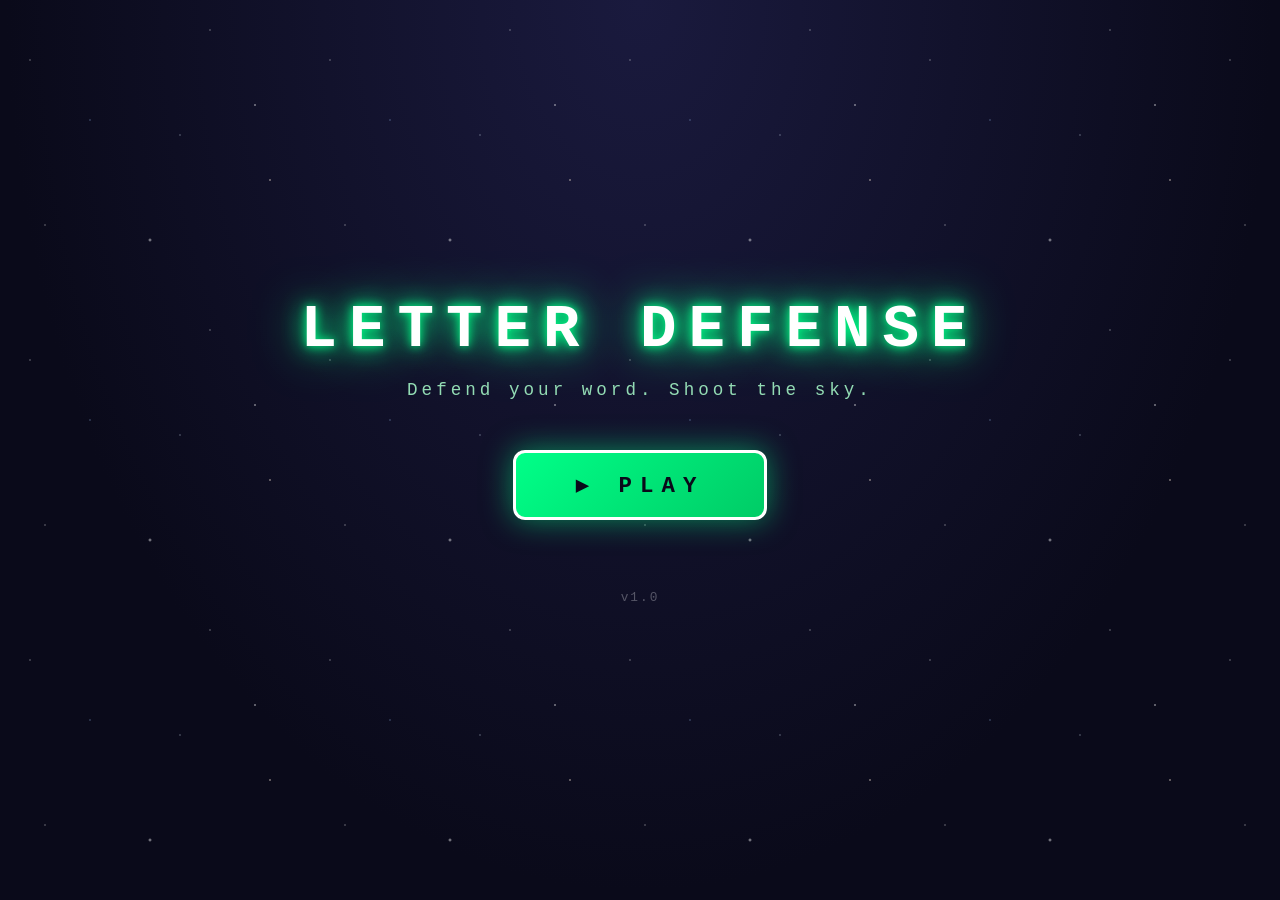
<file: index.html>
<!DOCTYPE html>
<html lang="en">
<head>
    <meta charset="UTF-8">
    <meta name="viewport" content="width=device-width, initial-scale=1.0">
    <title>Letter Defense</title>
    <style>
        *, *::before, *::after { box-sizing: border-box; }

        body {
            margin: 0;
            padding: 10px;
            display: flex;
            flex-direction: column;
            align-items: center;
            min-height: 100vh;
            background: radial-gradient(ellipse at top, #1a1a3e 0%, #0a0a1a 70%);
            font-family: 'Courier New', monospace;
            color: #fff;
            overflow-x: hidden;
        }

        body::before {
            content: '';
            position: fixed;
            inset: 0;
            z-index: 0;
            pointer-events: none;
            background-image:
                radial-gradient(1px 1px at 10% 20%, #fff, transparent),
                radial-gradient(1px 1px at 30% 40%, #aaccff, transparent),
                radial-gradient(2px 2px at 50% 80%, #fff, transparent),
                radial-gradient(1px 1px at 70% 10%, #fff, transparent),
                radial-gradient(1.5px 1.5px at 90% 60%, #ffeedd, transparent),
                radial-gradient(1px 1px at 15% 75%, #fff, transparent),
                radial-gradient(1px 1px at 60% 45%, #ddeeff, transparent),
                radial-gradient(1.5px 1.5px at 85% 35%, #fff, transparent);
            background-size: 300px 300px;
            opacity: 0.65;
            animation: star-drift 40s linear infinite;
        }

        @keyframes star-drift {
            from { background-position: 0 0; }
            to   { background-position: 0 300px; }
        }

        #gameContainer {
            position: relative;
            z-index: 1;
            text-align: center;
            width: 100%;
            display: flex;
            flex-direction: column;
            align-items: center;
        }

        button {
            background: #00ff88;
            color: #1a1a2e;
            border: none;
            padding: 12px 24px;
            font-size: 1.1em;
            font-family: 'Courier New', monospace;
            font-weight: bold;
            cursor: pointer;
            margin: 6px;
            border-radius: 8px;
            transition: all 0.25s;
        }

        button:hover {
            background: #00cc6e;
            transform: scale(1.05);
            box-shadow: 0 0 20px #00ff88;
        }

        button:disabled {
            background: #555;
            cursor: not-allowed;
            transform: none;
            box-shadow: none;
        }

        /* ============ Title / Lobby ============ */

        #titleScreen {
            min-height: calc(100vh - 20px);
            display: flex;
            flex-direction: column;
            align-items: center;
            justify-content: center;
            text-align: center;
            padding: 40px 20px;
        }

        .brand { margin-bottom: 20px; }

        .game-title {
            font-size: 3.8em;
            margin: 0;
            color: #fff;
            letter-spacing: 12px;
            font-weight: bold;
            text-shadow:
                0 0 10px #00ff88,
                0 0 25px #00ff88,
                0 0 50px #00ff88;
            animation: title-glow 3s ease-in-out infinite;
        }

        @keyframes title-glow {
            0%, 100% { text-shadow: 0 0 10px #00ff88, 0 0 25px #00ff88, 0 0 50px #00ff88; }
            50%      { text-shadow: 0 0 20px #00ff88, 0 0 40px #00ff88, 0 0 80px #00ff88; }
        }

        .game-tagline {
            color: #aaffcc;
            letter-spacing: 4px;
            font-size: 1.1em;
            margin: 16px 0 0;
            opacity: 0.85;
        }

        .mega-btn {
            font-size: 1.4em;
            padding: 18px 60px;
            letter-spacing: 8px;
            background: linear-gradient(135deg, #00ff88, #00cc66);
            color: #0a0a1a;
            border: 3px solid #fff;
            border-radius: 12px;
            cursor: pointer;
            box-shadow: 0 0 30px rgba(0, 255, 136, 0.5);
            animation: mega-pulse 2.2s ease-in-out infinite;
            margin: 30px 0;
            font-family: 'Courier New', monospace;
            font-weight: bold;
            transition: transform 0.2s;
        }

        .mega-btn:hover { transform: scale(1.08); }

        @keyframes mega-pulse {
            0%, 100% { box-shadow: 0 0 30px rgba(0, 255, 136, 0.5); }
            50%      { box-shadow: 0 0 55px rgba(0, 255, 136, 0.95); }
        }

        .title-footer {
            color: #556;
            font-size: 0.8em;
            letter-spacing: 2px;
            margin-top: 40px;
        }

        /* ============ Screen Header ============ */

        #worldSelectScreen,
        #levelSelectScreen {
            flex-direction: column;
            align-items: center;
            width: 100%;
            padding: 20px 10px;
        }

        .screen-header {
            display: flex;
            align-items: center;
            justify-content: space-between;
            width: 100%;
            max-width: 720px;
            margin: 10px 0 14px;
            gap: 12px;
        }

        .back-btn {
            background: rgba(0, 0, 0, 0.4);
            border: 1px solid rgba(0, 255, 136, 0.5);
            color: #00ff88;
            padding: 8px 14px;
            border-radius: 6px;
            cursor: pointer;
            font-family: 'Courier New', monospace;
            font-size: 0.85em;
            letter-spacing: 2px;
            margin: 0;
            font-weight: bold;
        }

        .back-btn:hover {
            background: rgba(0, 255, 136, 0.15);
            transform: none;
            box-shadow: none;
        }

        .section-title {
            color: #fff;
            font-size: 1.5em;
            margin: 0;
            letter-spacing: 6px;
            text-shadow: 0 0 12px #00ff88;
        }

        .section-subtitle {
            color: #aaa;
            letter-spacing: 2px;
            margin: 0 0 22px;
            font-size: 0.95em;
        }

        .header-spacer { min-width: 90px; }

        /* ============ World Select ============ */

        .world-grid {
            display: grid;
            grid-template-columns: repeat(auto-fit, minmax(200px, 1fr));
            gap: 16px;
            width: 100%;
            max-width: 720px;
            padding: 0 10px;
        }

        .world-card {
            background: rgba(0, 0, 0, 0.65);
            border: 3px solid var(--accent, #00ff88);
            border-radius: 14px;
            padding: 22px 14px;
            color: #fff;
            font-family: 'Courier New', monospace;
            cursor: pointer;
            transition: all 0.25s;
            display: flex;
            flex-direction: column;
            align-items: center;
            gap: 10px;
            min-height: 210px;
            margin: 0;
            font-size: 1em;
        }

        .world-card:not(:disabled):hover {
            transform: translateY(-6px);
            box-shadow: 0 8px 30px var(--accent, #00ff88);
            background: rgba(0, 0, 0, 0.85);
        }

        .world-card.locked {
            opacity: 0.5;
            border-color: #444;
            cursor: not-allowed;
            background: rgba(0, 0, 0, 0.4);
        }

        .world-card.locked:hover {
            transform: none;
            box-shadow: none;
        }

        .world-icon {
            font-size: 3.2em;
            line-height: 1;
            filter: drop-shadow(0 0 10px var(--accent, #00ff88));
        }

        .world-name {
            font-size: 1.25em;
            font-weight: bold;
            color: var(--accent, #00ff88);
            letter-spacing: 3px;
            text-transform: uppercase;
        }

        .world-subtitle {
            font-size: 0.85em;
            color: #aaa;
            letter-spacing: 1px;
            line-height: 1.4;
        }

        .world-progress {
            margin-top: auto;
            font-size: 1em;
            color: #ffd700;
            letter-spacing: 2px;
            font-weight: bold;
        }

        .world-card.completed .world-progress::before { content: '✓ '; }

        /* ============ Level Select ============ */

        .level-grid {
            display: grid;
            grid-template-columns: repeat(auto-fit, minmax(90px, 120px));
            justify-content: center;
            gap: 10px;
            width: 100%;
            max-width: 600px;
            padding: 0 10px;
        }

        .level-btn {
            padding: 14px 6px;
            font-size: 1em;
            display: flex;
            flex-direction: column;
            align-items: center;
            justify-content: center;
            gap: 4px;
            border: 2px solid transparent;
            transition: all 0.25s;
            margin: 0;
            min-height: 84px;
        }

        .level-icon {
            font-size: 1.6em;
            line-height: 1;
            font-weight: bold;
        }

        .level-word {
            font-size: 0.7em;
            letter-spacing: 1px;
            opacity: 0.85;
        }

        .level-btn.completed {
            background: linear-gradient(135deg, #00ff88 0%, #00cc66 100%);
            color: #1a1a2e;
            border-color: #ffd700;
        }

        .level-btn.completed .level-icon {
            color: #ffd700;
            text-shadow: 0 0 6px rgba(255, 215, 0, 0.6);
        }

        .level-btn.current {
            background: #00ff88;
            color: #1a1a2e;
            border-color: #fff;
            animation: level-pulse 1.6s ease-in-out infinite;
        }

        @keyframes level-pulse {
            0%, 100% { box-shadow: 0 0 0 0 rgba(0, 255, 136, 0.7); transform: scale(1); }
            50%      { box-shadow: 0 0 20px 6px rgba(0, 255, 136, 0.4); transform: scale(1.05); }
        }

        .level-btn.locked {
            background: #2a2a3a;
            color: #666;
            border-color: #3a3a4a;
            cursor: not-allowed;
        }

        .level-btn.locked:hover {
            background: #2a2a3a;
            transform: none;
            box-shadow: none;
        }

        .level-btn.locked .level-word { opacity: 0.4; }

        .instructions {
            margin: 26px 0 8px;
            line-height: 1.8;
            color: #778;
            font-size: 0.9em;
            letter-spacing: 1px;
        }

        /* ============ Game Screen ============ */

        canvas {
            border: 3px solid #00ff88;
            border-radius: 10px;
            background: #0a0a1a;
            box-shadow: 0 0 30px rgba(0, 255, 136, 0.3);
            display: block;
            max-width: 95vw;
            max-height: calc(100vh - 180px);
            aspect-ratio: 600 / 450;
            height: auto;
            cursor: crosshair;
        }

        #gameScreen {
            display: flex;
            flex-direction: column;
            align-items: center;
        }

        .hud-compact {
            display: flex;
            justify-content: center;
            gap: 10px;
            margin-bottom: 10px;
            flex-wrap: wrap;
        }

        .hud-chip {
            background: rgba(0, 0, 0, 0.5);
            border: 1px solid rgba(0, 255, 136, 0.35);
            padding: 5px 14px;
            border-radius: 999px;
            font-size: 0.9em;
            color: #9fe9c3;
            letter-spacing: 1px;
            display: inline-flex;
            align-items: center;
            gap: 6px;
        }

        .hud-chip strong {
            color: #fff;
            font-weight: bold;
            min-width: 2ch;
            text-align: right;
            display: inline-block;
        }

        #wordDisplay {
            display: flex;
            justify-content: center;
            gap: 6px;
            margin-bottom: 12px;
            min-height: 50px;
        }

        .letter-tile {
            width: 38px;
            height: 46px;
            border-radius: 6px;
            display: flex;
            align-items: center;
            justify-content: center;
            font-size: 1.6em;
            font-weight: bold;
            font-family: 'Courier New', monospace;
            border: 2px solid rgba(0, 255, 136, 0.3);
            background: rgba(0, 0, 0, 0.4);
            color: rgba(255, 255, 255, 0.2);
            transition: all 0.25s;
        }

        .letter-tile.defeated {
            border-color: #ff4444;
            background: rgba(255, 68, 68, 0.25);
            color: #ff4444;
            box-shadow: 0 0 15px rgba(255, 68, 68, 0.6);
            animation: tile-land 0.45s;
        }

        @keyframes tile-land {
            0%   { transform: scale(1.5); box-shadow: 0 0 40px #ff4444; }
            60%  { transform: scale(0.9); }
            100% { transform: scale(1); box-shadow: 0 0 15px rgba(255, 68, 68, 0.6); }
        }

        .canvas-wrap {
            position: relative;
            display: inline-block;
            line-height: 0;
        }

        .pause-float {
            position: absolute;
            top: 12px;
            right: 12px;
            width: 42px;
            height: 42px;
            padding: 0;
            margin: 0;
            border-radius: 50%;
            background: rgba(0, 0, 0, 0.65);
            border: 2px solid #00ff88;
            color: #00ff88;
            font-size: 1.2em;
            line-height: 1;
            cursor: pointer;
            display: flex;
            align-items: center;
            justify-content: center;
            z-index: 10;
            transition: all 0.2s;
            font-family: 'Courier New', monospace;
        }

        .pause-float:hover {
            background: rgba(0, 255, 136, 0.25);
            transform: scale(1.1);
            box-shadow: 0 0 15px #00ff88;
        }

        /* ============ Pause Overlay ============ */

        #pauseOverlay {
            position: fixed;
            inset: 0;
            background: rgba(0, 0, 0, 0.8);
            display: none;
            align-items: center;
            justify-content: center;
            z-index: 100;
        }

        #pauseOverlay.active { display: flex; }

        .pause-panel {
            background: rgba(0, 0, 0, 0.95);
            padding: 30px 40px;
            border-radius: 15px;
            border: 3px solid #00ff88;
            text-align: center;
            min-width: 280px;
        }

        .pause-panel h2 {
            color: #00ff88;
            margin: 0 0 15px;
            font-size: 2em;
            text-shadow: 0 0 10px #00ff88;
            letter-spacing: 4px;
        }

        .pause-panel button {
            display: block;
            width: 100%;
            margin: 8px 0;
        }

        /* ============ Game Over ============ */

        #gameOverScreen {
            background: rgba(0, 0, 0, 0.85);
            padding: 30px 40px;
            border-radius: 15px;
            border: 3px solid #00ff88;
            max-width: 500px;
            margin: 40px auto;
        }

        #resultTitle {
            font-size: 2.4em;
            margin: 0 0 12px;
            letter-spacing: 6px;
            text-shadow: 0 0 15px currentColor;
        }

        #finalStats {
            margin: 20px 0;
            font-size: 1.1em;
            line-height: 1.8;
        }

        .unlock {
            color: #ffd700;
            font-size: 1.1em;
            margin: 15px 0;
            text-shadow: 0 0 10px #ffd700;
        }
    </style>
</head>
<body>
    <div id="gameContainer">
        <!-- Title / Lobby -->
        <div id="titleScreen">
            <div class="brand">
                <h1 class="game-title">LETTER DEFENSE</h1>
                <p class="game-tagline">Defend your word. Shoot the sky.</p>
            </div>
            <button class="mega-btn" onclick="showWorldSelect()">▶ PLAY</button>
            <div class="title-footer">v1.0</div>
        </div>

        <!-- World Select -->
        <div id="worldSelectScreen" style="display: none;">
            <div class="screen-header">
                <button class="back-btn" onclick="showTitleScreen()">← TITLE</button>
                <h2 class="section-title">SELECT WORLD</h2>
                <div class="header-spacer"></div>
            </div>
            <div id="worldGrid" class="world-grid"></div>
        </div>

        <!-- Level Select -->
        <div id="levelSelectScreen" style="display: none;">
            <div class="screen-header">
                <button class="back-btn" onclick="showWorldSelect()">← WORLDS</button>
                <h2 class="section-title" id="levelSelectTitle">WORLD</h2>
                <div class="header-spacer"></div>
            </div>
            <p class="section-subtitle" id="levelSelectSubtitle"></p>
            <div id="levelGrid" class="level-grid"></div>
            <div class="instructions">
                Move mouse to aim, click to shoot — or ← → arrows + SPACE<br>
                Destroy falling letters before they spell the target word
            </div>
        </div>

        <!-- Game -->
        <div id="gameScreen" style="display: none;">
            <div class="hud-compact">
                <span class="hud-chip" id="currentLevel">Level 1</span>
                <span class="hud-chip">⏱ <strong id="timer">60</strong>s</span>
                <span class="hud-chip">★ <strong id="score">0</strong></span>
            </div>
            <div id="wordDisplay"></div>
            <div class="canvas-wrap">
                <canvas id="gameCanvas" width="600" height="450"></canvas>
                <button id="pauseBtn" class="pause-float" onclick="togglePause()" title="Pause (Esc)">⏸</button>
            </div>
        </div>

        <!-- Pause Overlay -->
        <div id="pauseOverlay">
            <div class="pause-panel">
                <h2>PAUSED</h2>
                <button onclick="togglePause()">RESUME</button>
                <button onclick="restartFromPause()">RESTART LEVEL</button>
                <button onclick="quitToMenu()">MAIN MENU</button>
            </div>
        </div>

        <!-- Game Over -->
        <div id="gameOverScreen" style="display: none;">
            <h1 id="resultTitle"></h1>
            <div id="finalStats"></div>
            <div id="unlockMessage" class="unlock"></div>
            <button onclick="backToLevelSelect()">LEVEL SELECT</button>
            <button onclick="restartGame()">PLAY AGAIN</button>
            <button id="nextLevelBtn" onclick="nextLevel()" style="display:none;">NEXT LEVEL</button>
        </div>
    </div>
    <script src="mainGame.js"></script>
</body>
</html>
</file>
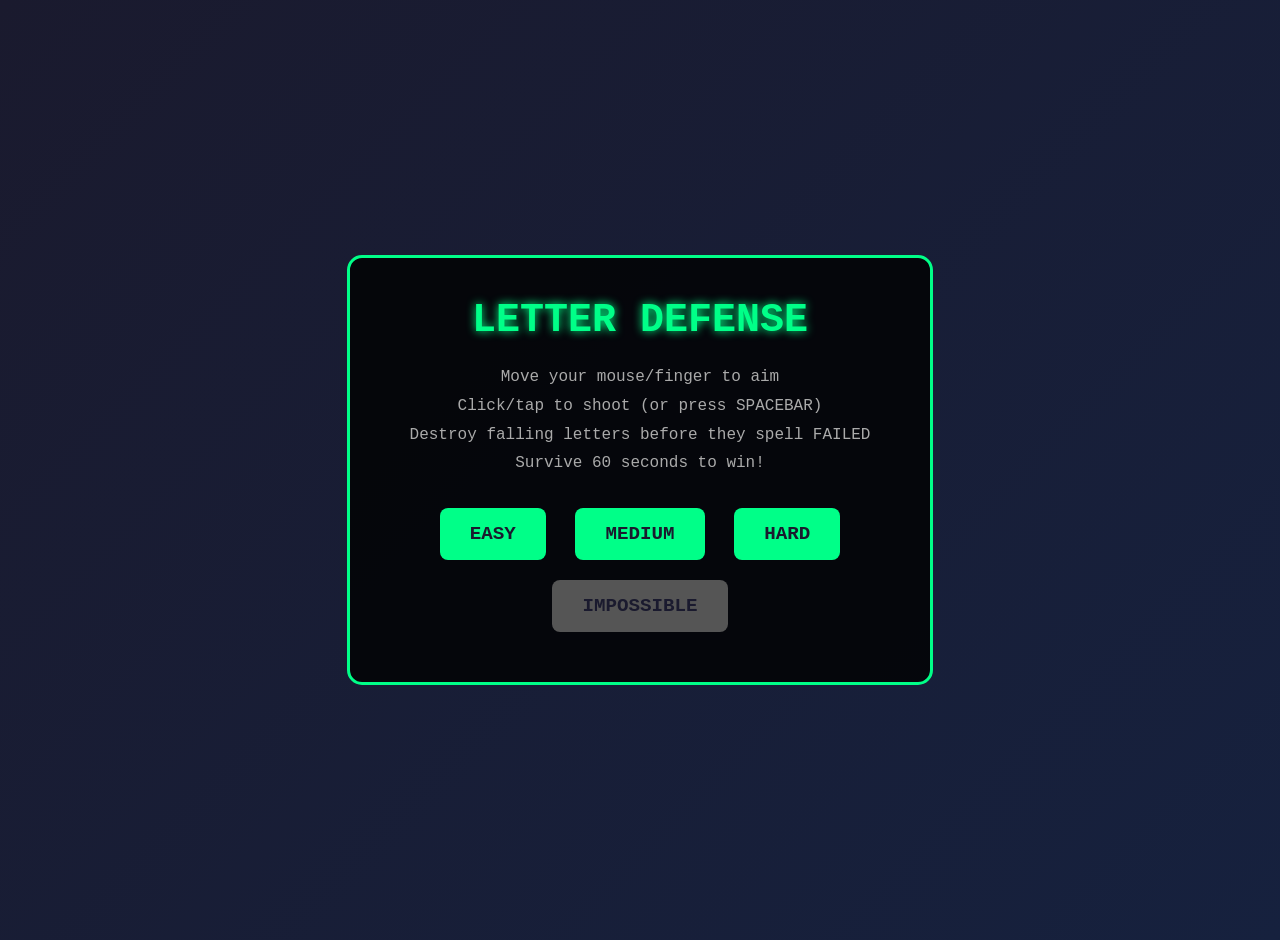
<file: mainGame/index.html>
<!DOCTYPE html>
<html lang="en">
<head>
    <meta charset="UTF-8">
    <meta name="viewport" content="width=device-width, initial-scale=1.0">
    <title>Letter Defense</title>
    <link rel="stylesheet" href="../css/styles.css">
</head>
<body>
    <div id="gameContainer">
        <div id="menuScreen">
            <h1>LETTER DEFENSE</h1>
            <div class="instructions">
                Move your mouse/finger to aim<br>
                Click/tap to shoot (or press SPACEBAR)<br>
                Destroy falling letters before they spell FAILED<br>
                Survive 60 seconds to win!
            </div>
            <button onclick="startGame('easy')">EASY</button>
            <button onclick="startGame('medium')">MEDIUM</button>
            <button onclick="startGame('hard')">HARD</button>
            <button id="impossibleBtn" onclick="startGame('impossible')" disabled>IMPOSSIBLE</button>
        </div>
        
        <div id="gameScreen" style="display: none;">
            <div id="hud">
                <div class="hud-item">Time: <span id="timer">60</span>s</div>
                <div class="hud-item">Word: <span id="failedWord">______</span></div>
                <div class="hud-item">Score: <span id="score">0</span></div>
            </div>
            <canvas id="gameCanvas" width="600" height="450"></canvas>
        </div>
        
        <div id="gameOverScreen" style="display: none;">
            <h1 id="resultTitle"></h1>
            <div id="finalStats"></div>
            <div id="unlockMessage" class="unlock"></div>
            <button onclick="showMenu()">MAIN MENU</button>
            <button onclick="restartGame()">PLAY AGAIN</button>
        </div>
    </div>
    <script src="../js/audio.js"></script>
    <script src="../js/game.js"></script>
    </body>
</html>
</file>
<file: css/styles.css>
body {
    margin: 0;
    padding: 20px;
    display: flex;
    flex-direction: column;
    align-items: center;
    justify-content: center;
    min-height: 100vh;
    background: linear-gradient(135deg, #1a1a2e 0%, #16213e 100%);
    font-family: 'Courier New', monospace;
    color: #fff;
}

#gameContainer {
    text-align: center;
}

#menuScreen, #gameOverScreen {
    background: rgba(0, 0, 0, 0.8);
    padding: 40px;
    border-radius: 15px;
    border: 3px solid #00ff88;
    max-width: 500px;
}

h1 {
    color: #00ff88;
    font-size: 2.5em;
    margin: 0 0 20px 0;
    text-shadow: 0 0 10px #00ff88;
}

button {
    background: #00ff88;
    color: #1a1a2e;
    border: none;
    padding: 15px 30px;
    font-size: 1.2em;
    font-family: 'Courier New', monospace;
    font-weight: bold;
    cursor: pointer;
    margin: 10px;
    border-radius: 8px;
    transition: all 0.3s;
}

button:hover {
    background: #00cc6e;
    transform: scale(1.05);
    box-shadow: 0 0 20px #00ff88;
}

button:disabled {
    background: #555;
    cursor: not-allowed;
    transform: none;
    box-shadow: none;
}

canvas {
    border: 3px solid #00ff88;
    border-radius: 10px;
    background: #0a0a1a;
    box-shadow: 0 0 30px rgba(0, 255, 136, 0.3);
}

#hud {
    display: flex;
    justify-content: space-between;
    width: 600px;
    margin-bottom: 15px;
    font-size: 1.3em;
    font-weight: bold;
}

.hud-item {
    background: rgba(0, 0, 0, 0.6);
    padding: 10px 20px;
    border-radius: 8px;
    border: 2px solid #00ff88;
}

#failedWord {
    color: #ff4444;
    font-size: 1.8em;
    letter-spacing: 8px;
}

.instructions {
    margin: 20px 0;
    line-height: 1.8;
    color: #aaa;
}

#finalStats {
    margin: 20px 0;
    font-size: 1.2em;
    line-height: 1.8;
}

.unlock {
    color: #ffd700;
    font-size: 1.1em;
    margin: 15px 0;
    text-shadow: 0 0 10px #ffd700;
}

/* Mobile Responsive Styles */
@media (max-width: 768px) {
    body {
        padding: 10px;
    }
    
    #menuScreen, #gameOverScreen {
        padding: 20px;
        max-width: 90vw;
    }
    
    h1 {
        font-size: 1.8em;
    }
    
    button {
        padding: 12px 20px;
        font-size: 1em;
        margin: 8px;
    }
    
    #hud {
        width: 100%;
        max-width: 90vw;
        flex-wrap: wrap;
        font-size: 1em;
        gap: 8px;
    }
    
    .hud-item {
        padding: 8px 12px;
        flex: 1;
        min-width: 80px;
    }
    
    canvas {
        max-width: 90vw;
        height: auto;
    }
    
    .instructions {
        font-size: 0.9em;
    }
}

@media (max-width: 480px) {
    h1 {
        font-size: 1.5em;
    }
    
    button {
        padding: 10px 15px;
        font-size: 0.9em;
        width: 90%;
    }
    
    #hud {
        font-size: 0.85em;
    }
    
    #failedWord {
        font-size: 1.3em;
        letter-spacing: 4px;
    }
}
</file>
